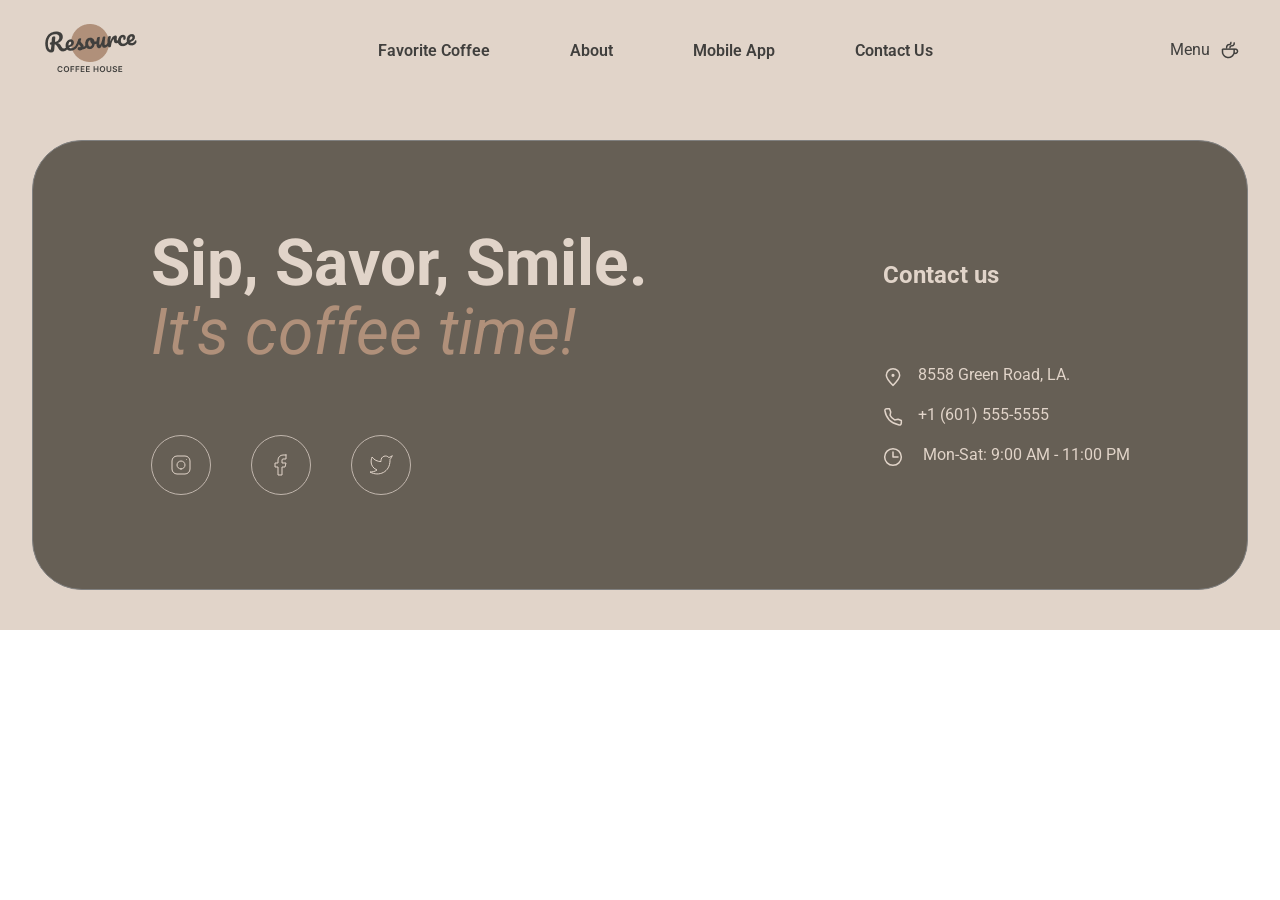
<file: coffee-shop/src/menu/menu.html>
<!DOCTYPE html>
<html lang="en">

<head>
    <meta charset="UTF-8">
    <meta name="viewport" content="width=device-width, initial-scale=1.0">
    <meta name="description" content="Welcome to Coffee House, your go-to place for the best coffee in town.">
    <meta name="keywords" content="Coffee, Coffee House, Best Coffee, Coffee Shop">
    <meta name="author" content="Yulia Podgurskaia">
    <title>Coffee House 3rd week</title>
    <link rel="stylesheet" href="../home/styles.css">
    <link rel="stylesheet" href="../common/header.css">
    <link rel="stylesheet" href="../common/footer.css">
</head>

<body>
    <div class="body-wrapper">
        <!-- HEADER START -->
        <header class="header">
            <div class="header__container">
                <h1 class="header__logo">
                    <a href="../home/index.html">
                        <img class="logo__img" src="../../assets/icon/logo.png" alt="Logo" />
                    </a>
                </h1>
                <button type="button" class="burger-btn" id="burger">
                    <span class="line"></span>
                    <span class="line"></span>
                </button>
                <nav class="header__menu" id="menu">
                    <ul class="menu__list" id="burger-menu">
                        <li class="menu__item">
                            <a href="../home/index.html#slider" class="menu__link" id="fav-coffee-link">
                                Favorite Coffee
                            </a>
                        </li>
                        <li class="menu__item">
                            <a href="../home/index.html#about" class="menu__link" id="about-link">
                                About
                            </a>
                        </li>
                        <li class="menu__item">
                            <a href="../home/index.html#mobile-app" class="menu__link " id="mobile-app-link">
                                Mobile App
                            </a>
                        </li>
                        <li class="menu__item">
                            <a href="#contact" class="menu__link" id="contact-link">
                                Contact Us
                            </a>
                        </li>
                    </ul>
                </nav>

                <a href="../menu/menu.html" class="header__menu-link" id="header-menu">
                    <p>Menu</p>
                    <img src="../../assets/icon/coffee-cup.png" class="header__menu-img" alt="coffe cup icon" />
                </a>
            </div>
        </header>
        <!-- HEADER END -->

        <main>



        </main>
<!-- FOOTER start -->
<footer class="footer" id="contact">
    <div class="footer__container">

        <div class="footer__left">
            <div class="footer__greeting">
                <h2 class="footer__greeting-title">Sip, Savor, Smile.</h2>
                <p class="footer__greeting-text">It's coffee time!</p>
            </div>
            <ul class="footer__social-icons">
                <li class="footer__social-icon">
                    <a href="https://www.instagram.com/your_account" target="_blank">
                        <svg width="60" height="60" viewBox="0 0 60 60" fill="none"
                            xmlns="http://www.w3.org/2000/svg">
                            <rect x="0.5" y="0.5" width="59" height="59" rx="29.5" stroke="#C1B6AD" />
                            <path
                                d="M30 34C32.2091 34 34 32.2091 34 30C34 27.7909 32.2091 26 30 26C27.7909 26 26 27.7909 26 30C26 32.2091 27.7909 34 30 34Z"
                                stroke="#E1D4C9" stroke-linecap="round" stroke-linejoin="round" />
                            <path
                                d="M21 34V26C21 23.2386 23.2386 21 26 21H34C36.7614 21 39 23.2386 39 26V34C39 36.7614 36.7614 39 34 39H26C23.2386 39 21 36.7614 21 34Z"
                                stroke="#E1D4C9" />
                            <path d="M35.5 24.51L35.51 24.4989" stroke="#E1D4C9" stroke-linecap="round"
                                stroke-linejoin="round" />
                        </svg>
                    </a>
                </li>
                <li class="footer__social-icon">
                    <a href="https://www.facebook.com/your_account" target="_blank">
                        <svg width="60" height="60" viewBox="0 0 60 60" fill="none"
                            xmlns="http://www.w3.org/2000/svg">
                            <rect x="0.5" y="0.5" width="59" height="59" rx="29.5" stroke="#C1B6AD" />
                            <path
                                d="M35 20H32C30.6739 20 29.4021 20.5268 28.4645 21.4645C27.5268 22.4021 27 23.6739 27 25V28H24V32H27V40H31V32H34L35 28H31V25C31 24.7348 31.1054 24.4804 31.2929 24.2929C31.4804 24.1054 31.7348 24 32 24H35V20Z"
                                stroke="#E1D4C9" stroke-linecap="round" stroke-linejoin="round" />
                        </svg>
                    </a>
                </li>
                <li class="footer__social-icon">
                    <a href="https://twitter.com/your_account" target="_blank">

                        <svg width="60" height="60" viewBox="0 0 60 60" fill="none"
                            xmlns="http://www.w3.org/2000/svg">
                            <rect x="0.5" y="0.5" width="59" height="59" rx="29.5" stroke="#C1B6AD" />
                            <path
                                d="M41 21.0101C41 21.0101 38.9821 22.2022 37.86 22.5401C37.2577 21.8476 36.4573 21.3567 35.567 21.134C34.6767 20.9112 33.7395 20.9673 32.8821 21.2945C32.0247 21.6218 31.2884 22.2045 30.773 22.9638C30.2575 23.7231 29.9877 24.6224 30 25.5401V26.5401C28.2426 26.5856 26.5013 26.1959 24.931 25.4055C23.3607 24.6151 22.0103 23.4487 21 22.0101C21 22.0101 17 31.0101 26 35.0101C23.9405 36.408 21.4872 37.109 19 37.0101C28 42.0101 39 37.0101 39 25.5101C38.9991 25.2315 38.9723 24.9537 38.92 24.6801C39.9406 23.6735 41 21.0101 41 21.0101Z"
                                stroke="#E1D4C9" stroke-linecap="round" stroke-linejoin="round" />
                        </svg>
                    </a>
                </li>
            </ul>
        </div>

        <div class="footer__right">
            <h4 class="footer__title">Contact us</h4>
            <div class="footer__contact-info">
                <div class="footer__contact-info-item">
                    <a href="https://www.google.com/maps/search/?api=1&query=your+location" target="_blank"
                        class="footer__link">
                        <svg width="20" height="20" viewBox="0 0 20 20" fill="none"
                        xmlns="http://www.w3.org/2000/svg">
                        <path
                            d="M16.6668 8.33342C16.6668 12.0153 10.0002 18.3334 10.0002 18.3334C10.0002 18.3334 3.3335 12.0153 3.3335 8.33342C3.3335 4.65152 6.31826 1.66675 10.0002 1.66675C13.6821 1.66675 16.6668 4.65152 16.6668 8.33342Z"
                            stroke="#E1D4C9" stroke-width="1.5" />
                        <path
                            d="M9.99984 9.16667C10.4601 9.16667 10.8332 8.79357 10.8332 8.33333C10.8332 7.8731 10.4601 7.5 9.99984 7.5C9.5396 7.5 9.1665 7.8731 9.1665 8.33333C9.1665 8.79357 9.5396 9.16667 9.99984 9.16667Z"
                            fill="#E1D4C9" stroke="#E1D4C9" stroke-width="1.5" stroke-linecap="round"
                            stroke-linejoin="round" />
                    </svg>
                        <span class="footer__link-text">8558 Green Road, LA.</span>
                    </a>
                </div>
                <div class="footer__contact-info-item">
                    <a href="tel:+16015555555" class="footer__link">
                        <svg width="20" height="20" viewBox="0 0 20 20" fill="none"
                        xmlns="http://www.w3.org/2000/svg">
                        <path
                            d="M15.0984 12.2518L11.6665 12.9167C9.34845 11.7533 7.91654 10.4167 7.08321 8.33341L7.72483 4.89166L6.51197 1.66675L3.72946 1.66675C2.60191 1.66675 1.71466 2.5997 1.90108 3.71173C2.29888 6.08466 3.37231 10.0392 6.24987 12.9167C9.27338 15.9403 13.5661 17.3319 16.1378 17.9289C17.299 18.1985 18.3332 17.2909 18.3332 16.0989L18.3332 13.4844L15.0984 12.2518Z"
                            stroke="#E1D4C9" stroke-width="1.5" stroke-linecap="round"
                            stroke-linejoin="round" />
                    </svg>
                        <span class="footer__link-text">+1 (601) 555-5555</span>
                    </a>
                </div>
                <div class="footer__contact-info-item">
                    <svg width="20" height="20" viewBox="0 0 20 20" fill="none" xmlns="http://www.w3.org/2000/svg">
                        <g clip-path="url(#clip0_217_2023)">
                            <path d="M10 5L10 10L15 10" stroke="#E1D4C9" stroke-width="1.5" stroke-linecap="round"
                                stroke-linejoin="round" />
                            <path
                                d="M9.99984 18.3334C14.6022 18.3334 18.3332 14.6025 18.3332 10.0001C18.3332 5.39771 14.6022 1.66675 9.99984 1.66675C5.39746 1.66675 1.6665 5.39771 1.6665 10.0001C1.6665 14.6025 5.39746 18.3334 9.99984 18.3334Z"
                                stroke="#E1D4C9" stroke-width="1.5" stroke-linecap="round"
                                stroke-linejoin="round" />
                        </g>
                        <defs>
                            <clipPath id="clip0_217_2023">
                                <rect width="20" height="20" fill="white" />
                            </clipPath>
                        </defs>
                    </svg>
                    <p class="footer__contact-info-text">
                        Mon-Sat: 9:00 AM - 11:00 PM
                    </p>
                </div>
            </div>
        </div>
    </div>
</footer>
</div>




<!-- <script src="./script.js"></script> -->
<script src="../common/index.js"></script>
</body>

</html>
</file>
<file: coffee-shop/src/home/styles.css>
@import url("https://fonts.googleapis.com/css2?family=Lora:wght@400;700&family=Open+Sans&family=Roboto:ital,wght@0,100;0,300;0,400;0,500;0,700;0,900;1,100;1,300;1,400;1,500;1,700;1,900&display=swap");

* {
  margin: 0;
  padding: 0;
  box-sizing: border-box;
  font-family: "Roboto", sans-serif;
}

*,
*::before,
*::after {
  box-sizing: border-box;
}

html {
  scroll-behavior: smooth;
}

html,
body {
  scroll-behavior: smooth !important;
}

body {
  line-height: 1.5;
  -webkit-font-smoothing: antialiased;
}

input,
button,
textarea,
select {
  font: inherit;
}

p,
h1,
h2,
h3,
h4,
h5,
h6 {
  overflow-wrap: break-word;
}

/* HTML5 display-role reset for older browsers */
article,
aside,
details,
figcaption,
figure,
footer,
header,
hgroup,
menu,
nav,
section {
  display: block;
}

body {
  line-height: 1;
}

.body-wrapper {
  overflow: hidden;
  width: 100%;
  position: relative;
}

ol,
ul {
  list-style: none;
}

blockquote,
q {
  quotes: none;
}

blockquote:before,
blockquote:after,
q:before,
q:after {
  content: "";
  content: none;
}

table {
  border-collapse: collapse;
  border-spacing: 0;
}

:root {
  --max-width: 90rem;
  --medium-width: 48rem;
  --mobile-width: 23.75rem;
  --bg-color: #e1d4c9;
  --line-height: 105%;
  --bold-font-weight: 600;
  --text-color: #e1d4c9;
  --border: 1px solid #665f55;
  --brown-background: #665f55;
  --text-dark: #403f3d;
  --brown-border: 1px solid #665f55;
  --light-border: 1px solid #c1b6ad;
  --title-span-color: #b0907a;
  --btn-transition: all ease 0.3s;
}

/* BUTTONS */

.scroll-to-top {
  display: none;
  position: fixed;
  bottom: 20px;
  right: 8px;
  width: 50px;
  height: 50px;
  /* border-radius: 50%; */
  font-size: 24px;
  cursor: pointer;
  z-index: 1000;
  width: 56px;
  height: 56px;
  background: #FFFFFF;
  border: 1px solid var(--brown-border);
  /* border-radius: 100px; */
  border-radius: 40px;
}

@media (max-width: 768px) {
  .scroll-to-top {
      display: block;
      /* Отображается только при ширине экрана 768px и меньше */
  }
}

@media (max-width: 768px) {
  .scroll-to-top {
      display: block;
      /* Отображается только при ширине экрана 768px и меньше */
  }
}

.button--primary {
  display: flex;
  justify-content: center;
  align-items: center;
  padding: 1.25rem 4.875rem;
  gap: 0.5rem;
  width: 12.5rem;
  height: 4rem;
  background: var(--hero-bg-color);
  border-radius: 100px;
  position: relative;
  transition: var(--btn-transition);
}

.button--primary::after {
  content: url("../assets/icon/coffee-cup.png");
  position: absolute;
  right: 3.625rem;
  opacity: 0;
  transition: opacity 0.3s ease;
  z-index: 2000;
  width: 1.25rem;
  height: 1.25rem;
}

.button--primary:hover::after {
  opacity: 1;
}

.button-secondary {
  display: flex;
  flex-direction: row;
  justify-content: center;
  align-items: center;
  padding: 0.625rem 4.875rem;
  gap: 0.5rem;
  width: 12.5rem;
  height: 2.75rem;
  border: var(--border);
  border-radius: 100px;
}

.button-secondary:hover {
  background: var(--brown-background);
  border-radius: 100px;
}

.button-app-store {
  display: flex;
  flex-direction: row;
  align-items: center;
  justify-content: center;
  padding: 0.75rem 1.25rem;
  gap: 0.5rem;
  width: 12.5rem;
  height: 4rem;
  border: var(--brown-border);
  border-radius: 100px;
  transition: var(--btn-transition);
}

.button-app-store:hover {
  background: var(--brown-background);
  border-radius: 100px;
  color: var(--text-color);
}

.button-app-store:hover .mobile-app__link-text {
  color: white;
  color: var(--text-color);
}

.button-google-play {
  display: flex;
  flex-direction: row;
  align-items: center;
  justify-content: center;
  padding: 0.75rem 1.25rem;
  gap: 0.5rem;
  width: 12.5rem;
  height: 4rem;
  border: var(--border);
  border-radius: 100px;
  transition: var(--btn-transition);
}

.button-google-play:hover {
  background: var(--brown-background);
  border-radius: 100px;
  color: var(--text-color);
}

.tab-button {
  display: flex;
  flex-direction: row;
  justify-content: center;
  align-items: center;
  padding: 0.5rem 1rem 0.5rem 0.5rem;
  gap: 0.5rem;
  width: 7.1875rem;
  height: 2.875rem;
  border: var(--light-border);
  border-radius: 100px;
}

.tab-button:hover,
.tab-button.active {
  background: var(--brown-background);
}

/* HERO SECTION START */
.hero {
  position: relative;
  display: flex;
  flex-direction: column;
  max-width: var(--max-width);
  width: 100%;
  height: auto;
  background-color: var(--bg-color);
  padding: 0 1.25rem 1.875rem;
  margin: 0 auto;
}

.hero__container {
  display: flex;
  max-width: var(--max-width);
  width: 100%;
  margin: 0 auto;
}

.hero__video {
  width: calc(100vw - 2.5rem);
  height: 40rem;
  border-radius: 40px;
  width: 100%;
  object-fit: cover;
}

.hero__descr {
  display: flex;
  flex-direction: column;
  justify-content: space-between;
  position: absolute;
  left: 6.25rem;
  top: 7.5rem;
  max-width: 33.13rem;
  height: 27.75rem;
  color: var(--text-color);
}

.hero__title {
  font-size: 4rem;
  line-height: 105%;
  font-weight: 600;
  height: 27.75rem;
  padding-bottom: 1.875rem;
}

.hero__text {
  color: var(--text-color);
  font-size: 1em;
}

.hero__title span {
  color: var(--title-span-color);
}

.hero__link {
  text-decoration: none;
}

.hero__btn {
  margin-top: 6.25rem;
  width: 12.5rem;
  height: 4rem;
  border-radius: 100px;
  border: #000000;
  background: var(--bg-color);
  color: var(--text-dark);
  padding: 1.25rem 4.875rem;
  cursor: pointer;
  transition: background-color 0.3 ease;
}

.hero__btn:hover {
  cursor: pointer;
  background: white;
}

.hero__btn-img {
  display: none;
}

.hero__btn-text {
  color: var(--text-dark);
  font-style: normal;
}

@media (min-width: 381px) and (max-width: 768px) {
  .hero {
    display: flex;
    flex-direction: column;
    align-items: center;
    width: 100%;
    max-width: var(--medium-width);
    height: auto;
  }

  .hero__container {
    display: flex;
    flex-direction: column;
    align-items: center;
  }

  .hero__descr {
    left: 2.25rem;
    top: 4rem;
    max-width: 80%;
    margin: 0 auto;
  }

  .hero__title {
    font-size: 3rem;
    line-height: 105%;
    font-weight: 600;
    padding-bottom: 1.875rem;
  }
}

@media (max-width: 23.75rem) {
  .hero {
    display: flex;
    flex-direction: column;
    align-items: center;
    width: 100%;
    height: auto;
    max-width: var(--mobile-width);
  }

  .hero__container {
    display: flex;
    flex-direction: column;
    align-items: center;
  }

  .hero__title {
    font-family: "Inter";
    font-weight: 600;
    font-size: 42px !important;
    line-height: 115%;
  }

  .hero__descr {
    left: 3.25rem;
    top: 3rem;
    max-width: 80%;
  }
}

/* HERO SECTION END */

/* FAVE COFFEE SECTION START */
.slider {
  display: flex;
  flex-direction: column;
  align-items: center;
  width: 100%;
  max-width: var(--max-width);
  height: auto;
  padding: 80px 40px 0px;
  margin: 0 auto;
  background-color: var(--bg-color);
}

.slider__container {
  display: flex;
  flex-direction: column;
  align-items: center;
  justify-content: center;
  margin: 0 auto;
}

.slider__title {
  font-size: 3rem;
  color: var(--text-dark);
  text-align: center;
}

.slider__title span {
  color: var(--title-span-color);
}

.slider__box {
  display: flex;
  justify-content: space-around;
}

.slider__wrapper {
  display: flex;
  flex-direction: row;
  max-width: 30rem;
  margin: 0 auto;
  overflow: hidden;
}

.slider__track {
  display: flex;
  flex-direction: row;
  justify-content: space-between;
  width: 100%;
  max-width: 90rem;
  height: auto;
  position: relative;
  left: 0;
  transition: transform 1s ease;
}

.slider__btn {
  background-color: transparent;
  outline: none;
  border: none;
  cursor: pointer;
  transition: all ease 0.5s;
}

.slider__btn:hover svg rect,
.slider__btn:hover svg path {
  stroke: #fff;
}

.slider__item {
  display: flex;
  flex-direction: column;
  justify-content: center;
  align-items: center;
  /* flex: 0 0 100%; */
  /* width: 100%; */
  max-width: 30rem;
  margin: 0 auto;
}

.slider__item-textbox {
  display: flex;
  flex-direction: column;
  justify-content: center;
  align-items: center;
  gap: 30px;
}

.slider__item-description {
  text-align: center;
  max-width: 85%;
}

.slider__item-image {
  max-height: 30rem;
}

.slider__item-price {
  color: black;
  font-size: 1.5rem;
}

.slider__progressbar {
  display: flex;
  flex-direction: row;
  justify-content: center;
  align-items: center;
  gap: 10px;
  padding-top: 20px;
}

.progressbar__line {
  width: 30px;
  height: 1px;
  background-color: grey;
  border: 1px solid grey;
}

.progressbar__line--active {
  height: 3px;
  background-color: black;
  animation: fillProgressBar 5s linear forwards;
}

span {
  color: var(--title-span-color);
  font-style: italic;
}

@media (min-width: 381px) and (max-width: 768px) {
  .slider {
    max-width: var(--medium-width);
    width: 100%;
    flex-direction: column;
    justify-content: center;
    align-items: center;
    margin: 0 auto;
    padding: 0px 20px;
    padding-top: 80px;
  }

  .slider__container {
    max-width: var(--medium-width);
    width: 100%;
    flex-direction: column;
    justify-content: center;
    align-items: center;
    margin: 0 auto;
  }

  .slider__wrapper {
    display: flex;
    flex-direction: row;
    max-width: 30rem;
    margin: 0 auto;
    overflow: hidden;
  }

  .slider__item {
    display: flex;
    flex-direction: column;
    justify-content: center;
    align-items: center;
    min-width: 23.8125rem;
    width: 100%;
  }

  .slider__title {
    font-style: normal;
    font-weight: 600;
    font-size: 3.2rem;
    line-height: 125%;
    text-align: center;
  }

  .slider__item-description {
    font-size: 1rem;
    text-align: center;
    max-width: 85%;
  }
}

@media (max-width: 380px) {
  .slider {
    max-width: var(--mobile-width);
    width: 100%;
    flex-direction: column;
    justify-content: center;
    align-items: center;
    margin: 0 auto;
    padding: 0px;
    padding-top: 80px;
  }

  .slider__container {
    flex-direction: column;
    justify-content: center;
    align-items: center;
    max-width: var(--mobile-width);
    width: 100%;
    margin: 0 auto;
  }

  .slider__wrapper {
    display: flex;
    flex-direction: row;
    max-width: var(--mobile-width);
    margin: 0 auto;
    overflow: hidden;
  }

  .slider__item {
    display: flex;
    width: 100%;
    flex-direction: column;
    align-items: center;
    justify-content: center;
  }

  .slider__title {
    height: 80px;
    font-style: normal;
    font-weight: 600;
    font-size: 2rem;
    line-height: 125%;
    text-align: center;
  }

  .slider__item-description {
    height: 72px;
    font-weight: 400;
    font-size: 1rem;
    line-height: 150%;
    text-align: center;
    color: var(--text-dark);
  }

  .slider__btn {
    display: none;
  }
}

/* ABOUT SECTION  start */
.about {
  display: flex;
  width: 100%;
  max-width: var(--max-width);
  height: auto;
  background-color: var(--bg-color);
  padding: 40px;
  margin: 0 auto;
}

.about__container {
  display: flex;
  flex-wrap: wrap;
  flex-direction: column;
  padding-top: 80px;
  gap: 10px;
}

.about__title {
  padding-bottom: 30px;
  text-align: center;
  font-style: normal;
  font-weight: 600;
  font-size: 3.75rem;
  line-height: 125%;
  color: var(--text-dark);
}

.about__title span {
  color: var(--title-span-color);
}

.about__images {
  display: grid;
  grid-template-columns: repeat(2, (minmax(min-content, 660px)));
  grid-template-rows: 430px 120px 430px;
  grid-gap: 40px;
}

.about__image {
  overflow: hidden;
  border-radius: 20px;
  width: 100%;
  height: 100%;
}

.about__image img {
  width: 100%;
  height: 100%;
  object-fit: cover;
  border-radius: 20px;
  transform: scale(1.1);
  transition: all 0.7s linear;
}

.about__image--first {
  grid-area: 1/1/3/2;
  align-self: start;
}

.about__image--second {
  grid-area: 1/2/2/3;
}

.about__image--third {
  grid-area: 3/1/4/2;
}

.about__image-fourth {
  grid-area: 2/2/4/3;
  align-self: end;
}

@media (min-width: 381px) and (max-width: 768px) {
  .about {
    display: flex;
    flex-direction: column;
    align-items: center;
    padding: 0px 20px;
    gap: 40px;
    max-width: var(--medium-width);
    width: 100%;
    height: auto;
    padding-top: 40px;
  }

  .about__images {
    display: grid;
    grid-template-columns: 1fr;
    grid-template-rows: auto;
    grid-gap: 40px;
  }

  .about__image {
    border-radius: 20px;
    width: 43rem;
    height: 36.875rem;
  }

  .about__image--first,
  .about__image--second {
    grid-area: auto;
    width: 90%;
    margin: 0 auto;
  }

  .about__image--third,
  .about__image-fourth {
    display: none;
  }

  .about__title {
    font-family: "Inter";
    font-style: normal;
    font-weight: 600;
    font-size: 42px;
    text-align: center;
    line-height: 125%;
    color: var(--text-dark);
  }
}

@media (max-width: 380px) {
  .about {
    display: flex;
    flex-direction: column;
    align-items: center;
    padding: 0px 16px;
    gap: 40px;
    max-width: var(--mobile-width);
    height: auto;
    padding-top: 40px;
  }

  .about__images {
    display: grid;
    grid-template-columns: 1fr;
    grid-template-rows: auto;
    grid-gap: 40px;
  }

  .about__image {
    width: 21.75rem;
    height: 36.875rem;
    border-radius: 20px;
  }

  .about__image--first,
  .about__image--second {
    grid-area: auto;
    width: 90%;
    margin: 0 auto;
  }

  .about__image--third,
  .about__image-fourth {
    display: none;
  }

  .about__title {
    font-family: "Inter";
    font-style: normal;
    font-weight: 600;
    font-size: 32px !important;
    line-height: 125%;
    text-align: left;
  }
}

/* ABOUT SECTION  end */

/* MOBILE APP SECTION start */

.mobile-app {
  display: flex;
  width: 100%;
  max-width: var(--max-width);
  height: auto;
  background-color: var(--bg-color);
  margin: 0 auto;
  flex-direction: row;
  justify-content: center;
  align-items: center;
  padding: 0px 16px;
  gap: 100px;
}

.mobile-app__container {
  display: flex;
  flex-wrap: wrap;
  justify-content: center;
  align-items: center;
  width: 100%;
  margin: 0 auto;
  padding-top: 70px;
}

.mobile-app__leftbx {
  display: flex;
  flex-direction: column;
  align-items: flex-start;
  justify-content: flex-start;
  gap: 40px;
}

.mobile-app__title {
  font-size: 3rem;
  color: var(--text-dark);
}

.mobile-app__title span {
  color: var(--title-span-color);
}

.mobile-app__text {
  color: var(--text-dark);
}

.mobile-app__applinks {
  display: flex;
  flex-direction: row;
  gap: 20px;
  align-self: flex-start;
  flex-wrap: wrap;
}


.mobile-app__link:hover {
  cursor: pointer;
}

.mobile-app__rightbx {
  max-width: 39.38rem;
  width: 100%;
  max-height: 39.38rem;
  height: 100%;
}

.mobile-app__link-text--available {
  color: var(--text-dark);
  font-style: normal;
}

/* MOBILE APP SECTION end */

@media (min-width: 381px) and (max-width: 768px) {
  .mobile-app {
    max-width: var(--medium-width);
    width: 100%;
    margin: 0 auto;
  }

  .mobile-app__container {
    max-width: var(--medium-width);
    width: 100%;
    margin: 0 auto;
    flex-direction: column;
    align-items: flex-start;
    justify-content: center;
  }

  .mobile-app__rightbx {
    width: 100%;
    height: 100%;
    max-width: 630px;
    max-height: 630px;
  }
}

@media (max-width: 380px) {
  .mobile-app {
    max-width: var(--mobile-width);
    width: 100%;
    padding-top: 0px;
  }

  .mobile-app__container {
    max-width: var(--mobile-width);
    flex-direction: column;
    align-items: flex-start;
    justify-content: center;
  }

  .mobile-app__applinks {
    flex-direction: column;
    align-items: center;
  }

  .mobile-app__rightbx {
    width: 100%;
    height: 100%;
  }
}

@media (hover: hover) and (pointer: fine) {
  .button-secondary:hover {
    background: var(--brown-background);
    border-radius: 100px;
  }
  .button-app-store:hover {
    background: var(--brown-background);
    border-radius: 100px;
    color: var(--text-color);
  }

  .button-google-play:hover {
    background: var(--brown-background);
    border-radius: 100px;
    color: var(--text-color);
  }

  .tab-button:hover {
    background: var(--brown-background);
  }

  .button--primary:hover::after {
    opacity: 1;
  }

  .button-app-store:hover .mobile-app__link-text {
    color: white;
    color: var(--text-color);
  }

  .slider__btn:hover svg rect,
  .slider__btn:hover svg path {
    stroke: #fff;
  }

  .about-image:hover img {
    transform: scale(1);
  }

  .mobile-app__link:hover {
    cursor: pointer;
  }
}

/* MODALS */

.modal {
  display: flex;
  gap: 20px;
  margin: 0 auto;
  display: flex;
  flex-direction: column;
  justify-content: flex-start;
  align-items: flex-start;
  padding: 16px;
  position: relative;
  width: 800px;
  height: 504px;
  background: var(--bg-color);
  border-radius: 40px;
  position: fixed;
  top: 50%;
  left: 50%;
  z-index: 1000;
  transform: translate(-50%, -50%);
}

.blur {
  filter: blur(10px);
}

.modal--hidden {
  display: none;
}

.modal-content {
  display: flex;
  flex-direction: row;
  justify-content: space-between;
  gap: 20px;
}

.modal__img {
  width: 340px;
  height: 340px;
  border-radius: 40px;
}

.modal__descr {
  display: flex;
  flex-direction: column;
  justify-content: space-between;
  align-items: flex-start;
  width: 380px;
  height: fit-content;
  gap: 20px;
}

.modal__heading {
  /* Auto layout */
  display: flex;
  flex-direction: column;
  justify-content: center;
  align-items: flex-start;
  padding: 0px;
  gap: 12px;
  width: 438px;
  height: 90px;
}

.modal__text {
  width: 380px;
}

.modal__size {
  display: flex;
  flex-direction: row;
}

.modal__additives {
  display: flex;
  flex-direction: row;
}

.modal__total {
  justify-content: space-between;
  /* Auto layout */
  display: flex;
  flex-direction: row;
  align-items: center;
  padding: 0px;
  gap: 20px;
  width: 400px;
  height: 30px;
}

.modal__info {
  box-sizing: border-box;
  /* Auto layout */
  display: flex;
  flex-direction: row;
  align-items: flex-start;
  padding: 12px 0px;
  gap: 8px;
  width: 400px;
  height: 52px;
  border-top: 1px solid #c1b6ad;
}

.modal__btn {
  box-sizing: border-box;
  display: flex;
  flex-direction: row;
  justify-content: center;
  align-items: center;
  padding: 10px 78px;
  gap: 8px;
  width: 400px;
  height: 2.75rem;
  border: 1px solid #665f55;
  background-color: #e1d4c9;
  border-radius: 100px;
}

.modal__tabs {
  display: flex;
  flex-direction: column;
  justify-content: space-between;
  align-items: flex-start;
  gap: 10px;
}

.modal__tabs-items {
  display: flex;
  /* flex-direction:column; */
  justify-content: space-between;
  align-items: flex-start;
  flex-wrap: wrap;
  gap: 10px;
}

.modal__tabs-item {
  /* Auto layout */
  display: flex;

  flex-direction: row;
  justify-content: center;
  align-items: center;
  padding: 8px 16px 8px 8px;
  gap: 8px;
  /* width: 116px;
height: 46px; */
  width: 7.25rem; /* 116px / 16px */
  height: 2.875rem;
  /* Background/Container */
  background: #e1d4c9;
  border: 1px solid #665f55;
  border-radius: 100px;
}

.modal__tabs-item span {
  /* border: 1px solid black; */
  /* background-color: brown; */
  border-radius: 50%;
  padding: 10px;
  width: 30px;
  height: 30px;
  background: #c1b6ad;
  border-radius: 100px;
  border: 1px solid #c1b6ad;
  align-items: center;
  justify-content: center;
}
</file>
<file: coffee-shop/src/common/header.css>
@import url("https://fonts.googleapis.com/css2?family=Lora:wght@400;700&family=Open+Sans&family=Roboto:ital,wght@0,100;0,300;0,400;0,500;0,700;0,900;1,100;1,300;1,400;1,500;1,700;1,900&display=swap");

html {
  scroll-behavior: smooth;
}

:root {
  --max-width: 90rem;
  --medium-width: 48rem;
  --mobile-width: 23.75rem;
  --bg-color: #e1d4c9;
  --line-height: 105%;
  --bold-font-weight: 600;
  --text-color: #e1d4c9;
  --text-dark: #403f3d;
  --link-bg-color: #403f3d;
  --header-bg-color: #e1d4c9;
  --header-border: 1px solid #e1d4c9;
}

.header {
  max-width: var(--max-width);
  width: 100%;
  background-color: var(--bg-color);
  height: 6.25rem;
  display: flex;
  padding: 2.5rem;
  margin: 0 auto;
}

.header__container {
  display: flex;
  justify-content: space-between;
  align-items: center;
  position: relative;
  width: 100%;
}

.menu__list {
  display: flex;
  align-items: center;
  list-style-type: none;
  justify-content: center;
  gap: 5rem;
  font-size: 1.4em;
  word-wrap: none;
}

/* .menu__item:hover {
  font-weight: bold;
  cursor: pointer;
} */

.menu__link {
  text-decoration: none;
  font-style: normal;
  font-weight: 600;
  font-size: 1rem;
  line-height: 150%;
  color: var(--text-dark);
  scroll-behavior: smooth;
  position: relative;
}

.header__menu-link::after,
.menu__link::after {
  content: " ";
  position: absolute;
  height: 2px;
  background-color: var(--link-bg-color);
  width: 0;
  opacity: 0.3;
  right: 50%;
  bottom: -4px;
  transition: all 0.8s ease;
}

.header__menu-link:hover::after,
.menu__link:hover::after {
  right: 0;
  width: 100%;
  opacity: 1;
}

.header__menu-link {
  display: flex;
  align-items: center;
  gap: 0.625rem;
  text-decoration: none;
  color: var(--text-dark);
  position: relative;
}

/* BURGER MENU STYLES */
.burger-btn {
  display: none;
  position: relative;
  background-color: transparent;
  width: 40px;
  height: 40px;
  right: 0px;
  outline: none;
  border: none;
  cursor: pointer;
}
.burger-btn .line {
  display: block;
  position: absolute;
  width: 20px;
  height: 2px;
  background-color: black;
  left: 10px;
  transition: transform 0.5s ease;
}

.burger-btn .line:nth-child(1) {
  transform: translateY(4px);
}

.burger-btn .line:nth-child(2) {
  transform: translateY(-4px);
}

/* make a cross */
.header.open .burger-btn .line:nth-child(1) {
  transform: translateY(0) rotate(45deg);
}

.header.open .burger-btn .line:nth-child(2) {
  transform: translateY(0) rotate(-45deg);
}

@media (min-width: 769px) and (max-width: 900px) {
  .header {
    max-width: 56.25rem;
    width: 100%;
    margin: 0 auto;
  }

  .header__container {
    align-items: center;
  }

  .burger-btn {
    display: block;
  }

  .header__menu {
    display: flex;
    justify-content: center;
    align-items: center;
    position: fixed;
    visibility: hidden;
    right: -100%;
    top: 4rem;
    z-index: 2000;
    max-width: 56.25rem;
    width: 100%;
    background-color: var(--header-bg-color);
    border: var(--header-border);
    height: calc(100vh - 4rem);
    transition: transform 0.5s ease, visibility 0.5s ease;
  }

  .header.open .header__menu {
    display: flex;
    visibility: visible;
    transform: translateX(-100%);
  }

  .menu__list {
    flex-direction: column;
    justify-content: center;
    align-items: center;
    gap: 36px;
    margin: 0 auto;
  }

  .menu__link {
    font-size: 1.5rem;
    line-height: 125%;
    position: relative;
  }

  body.menu-open {
    overflow: hidden;
    /* Отключает прокрутку страницы */
  }

  .header__menu-link {
    display: none;
  }
}

@media (min-width: 381px) and (max-width: 768px) {
  .header {
    max-width: var(--medium-width);
    width: 100%;
    margin: 0 auto;
  }

  .header__container {
    align-items: center;
  }

  .burger-btn {
    display: block;
  }

  .header__menu {
    display: flex;
    justify-content: center;
    align-items: center;
    position: fixed;
    visibility: hidden;
    right: -100%;
    top: 4rem;
    z-index: 2000;
    max-width: var(--medium-width);
    width: 100%;
    background-color: var(--header-bg-color);
    border: var(--header-border);
    height: calc(100vh - 4rem);
    transition: transform 0.5s ease, visibility 0.5s ease;
  }

  .header.open .header__menu {
    display: flex;
    visibility: visible;
    transform: translateX(-100%);
  }

  .menu__list {
    flex-direction: column;
    justify-content: center;
    align-items: center;
    gap: 36px;
    margin: 0 auto;
  }

  .menu__link {
    font-size: 1.5rem;
    line-height: 125%;
  }

  body.menu-open {
    overflow: hidden;
    /* Отключает прокрутку страницы */
  }

  .header__menu-link {
    display: none;
  }
}

@media (max-width: 380px) {
  .header {
    max-width: var(--mobile-width);
    /* 380px */
    width: 100%;
    height: 64px;
    margin: 0 auto;
  }

  .header__container {
    align-items: center;
  }

  .burger-btn {
    display: block;
  }

  .header__menu {
    display: flex;
    justify-content: center;
    align-items: center;
    position: fixed;
    visibility: hidden;
    right: -100%;
    top: 4rem;
    z-index: 2000;
    max-width: var(--mobile-width);
    width: 100%;
    background-color: var(--header-bg-color);
    border: var(--header-border);
    height: calc(100vh - 4rem);
    transition: transform 0.5s ease, visibility 0.5s ease;
  }

  .header.open .header__menu {
    display: flex;
    visibility: visible;
    transform: translateX(-100%);
  }

  .menu__list {
    flex-direction: column;
    justify-content: center;
    align-items: center;
    gap: 36px;
    margin: 0 auto;
  }

  .menu__link {
    font-size: 1.5rem;
    line-height: 125%;
  }

  body.menu-open {
    overflow: hidden;
    /* Отключает прокрутку страницы */
  }

  .header__menu-link {
    display: none;
  }
}

@media (hover: hover) and (pointer: fine) {
  .menu__item:hover {
    font-weight: bold;
    cursor: pointer;
  }
}
</file>
<file: coffee-shop/src/common/footer.css>
@import url("https://fonts.googleapis.com/css2?family=Lora:wght@400;700&family=Open+Sans&family=Roboto:ital,wght@0,100;0,300;0,400;0,500;0,700;0,900;1,100;1,300;1,400;1,500;1,700;1,900&display=swap");

:root {
  --max-width: 90rem;
  --medium-width: 48rem;
  --mobile-width: 23.75rem;
  --bg-color: #e1d4c9;
  --text-color: #e1d4c9;
  --header-bg-color: #e1d4c9;
  --title-span-color: #b0907a;
  --footer-bg: #665f55;
}

.footer {
  display: flex;
  max-width: var(--max-width);
  width: 100%;
  padding-top: 2.5rem;
  margin: 0 auto;
  background-color: var(--bg-color);
}

.footer__container {
  display: flex;
  justify-content: space-around;
  align-items: center;
  width: 100%;
  max-width: 95%;
  height: 28.125rem;
  margin: 0 auto;
  border: 0.0625rem solid grey;
  background-color: var(--footer-bg);
  border-radius: 3.125rem;
  position: center center;
  text-align: left;
  margin-bottom: 2.5rem;
}

.footer__left {
  display: flex;
  flex-direction: column;
  justify-content: space-between;
  gap: 3.125rem;
}

.footer__right {
  display: flex;
  flex-direction: column;
  justify-content: space-between;
  gap: 3.125rem;
}

.footer__title {
  color: var(--header-bg-color);
  font-size: 1.5rem;
  margin-bottom: 1.875rem;
}

.footer__greeting {
  display: flex;
  flex-direction: column;
  gap: 0.3125rem;
}

.footer__social-icons {
  display: flex;
  gap: 2.5rem;
  list-style-type: none;
  margin-top: 1.25rem;
}

.footer__social-icon:hover {
  cursor: pointer;
}

.footer__social-icon:hover svg rect,
.footer__social-icon:hover svg path {
  stroke: #ffffff;
  transition: stroke 0.3s ease;
}

.footer__greeting-title {
  font-size: 1.5rem;
  color: var(--text-color);
}

.footer__greeting-text {
  color: var(--title-span-color);
  font-style: italic;
  font-size: 4rem;
}

.footer__contact-info {
  display: flex;
  flex-direction: column;
  gap: 1.25rem;
  color: var(--text-color);
}

.footer__greeting-title {
  color: var(--text-color);
  font-size: 4rem;
}

.footer__contact-info-item {
  display: flex;
  gap: 1.25rem;
}

.footer__link {
  text-decoration: none;
  display: flex;
  gap: 15px;
}

.footer__link-text {
  text-decoration: none;
  color: var(--text-color);
  font-style: normal;
}

.footer__link:hover {
  cursor: pointer;
}

@media (min-width: 769px) and (max-width: 900px) {
  .footer {
    width: 100%;
    max-width: 900px;
    padding: 0px 16px 30px;
    flex-direction: column;
  }

  .footer__container {
    flex-direction: column;
    justify-content: flex-start;
    align-items: flex-start;
    gap: 20px;
    padding: 40px;
    height: auto;
  }
}

@media (min-width: 501px) and (max-width: 768px) {
  .footer {
    width: 100%;
    max-width: var(--medium-width);
    padding: 90px 16px 30px;
    flex-direction: column;
  }

  .footer__container {
    flex-direction: column;
    justify-content: flex-start;
    align-items: flex-start;
    gap: 20px;
    padding: 40px;
    height: auto;
  }
}

@media (min-width: 381px) and (max-width: 500px) {
  .footer {
    width: 100%;
    max-width: 500px;
    flex-direction: column;
    padding: 0px 16px;
  }

  .footer__container {
    flex-direction: column;
    justify-content: flex-start;
    align-items: flex-start;
    height: auto;
    padding: 60px 16px;
    gap: 40px;
  }

  .footer__greeting {
    gap: 20px;
    flex-direction: column;
    justify-content: space-between;
  }

  .footer__greeting-title {
    font-size: 2.2rem;
  }

  .footer__greeting-text {
    font-size: 2.2rem;
  }

  .footer__social-icons {
    padding: 0px;
    gap: 12px;
    max-width: 204px;
  }
}

@media (max-width: 380px) {
  .footer {
    width: 100%;
    max-width: var(--mobile-width);
    flex-direction: column;
    padding: 0px 16px;
  }

  .footer__container {
    flex-direction: column;
    justify-content: flex-start;
    align-items: flex-start;
    height: auto;
    padding: 60px 16px;
    gap: 40px;
  }

  .footer__greeting {
    gap: 20px;
    flex-direction: column;
    justify-content: space-between;
  }

  .footer__greeting-title {
    font-size: 2.2rem;
  }

  .footer__greeting-text {
    font-size: 2.2rem;
  }

  .footer__social-icons {
    padding: 0px;
    gap: 12px;
    max-width: 204px;
  }
}

@media (hover: hover) and (pointer: fine) {
  .footer__link:hover {
    cursor: pointer;
  }

  .footer__social-icon:hover {
    cursor: pointer;
  }

  .footer__social-icon:hover svg rect,
  .footer__social-icon:hover svg path {
    stroke: #ffffff;
    transition: stroke 0.3s ease;
  }
}
</file>
